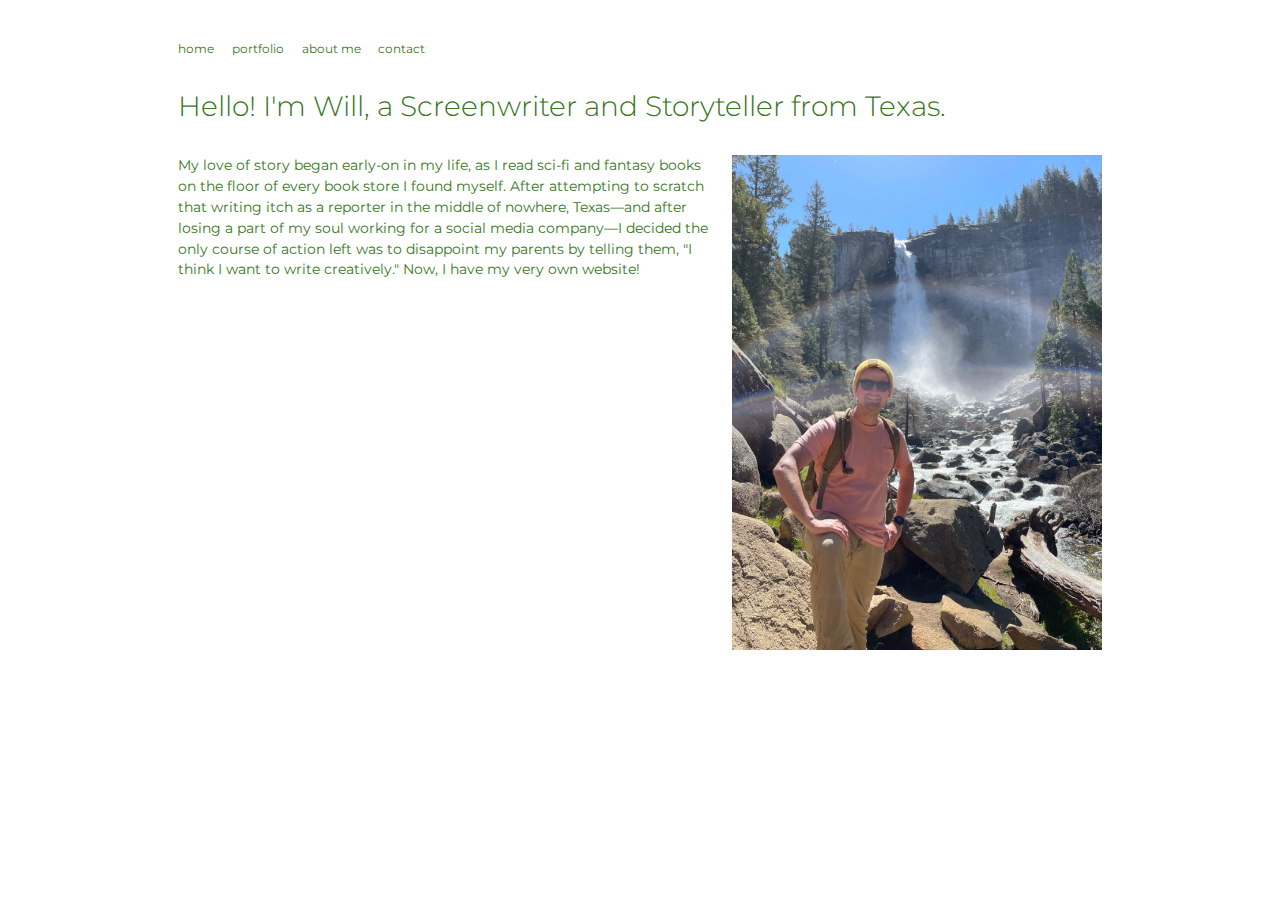
<file: index.html>
<!DOCTYPE html>
<html>
    <head>
        <title>Will DeWitt - Screenwriter, Storyteller</title>
        
        <meta charset="utf-8">
        <meta name="viewport" content="width=device-width, initial-scale=1">
                
        <meta property="og:title" content="Will Dewitt - Screenwriter, Storyteller">
        <meta property="og:type" content="website">
        <meta property="og:url" content="https://wdewitt.com">
        <meta property="og:description" content="Will DeWitt, a screenwriter and storyteller from Texas, calls this site his e-home. pen to creative writing opportunities, collaborations, contracts, and other parent-disappointing gigs.">
        <meta property="og:image" content="">
        <meta name="author" content="Colton Kvapil, coltonkvapil.com">

        <link rel="icon" href="/favicon.ico">
        <link rel="icon" href="/favicon.svg" type="image/svg+xml">
        <link rel="apple-touch-icon" href="/apple-touch-icon.png">
        
        <link rel="stylesheet" href="global.css">

    </head>
    
    <body>
		<div class="container">
            <nav></nav>
            <div class="header">
                <h2>Hello! I'm Will, a Screenwriter and Storyteller from Texas.</h2>
            </div>
            <div class="content">
                <div class="intro">My love of story began early-on in my life, as I read sci-fi and fantasy books on the floor of every book store I found myself. After attempting to scratch that writing itch as a reporter in the middle of nowhere, Texas—and after losing a part of my soul working for a social media company—I decided the only course of action left was to disappoint my parents by telling them, "I think I want to write creatively." Now, I have my very own website!</div>
                <div class="image"><img src="img/profile.png"/></div>
            </div>
        </div>
        
    
    </body>
    <script src="components/Nav.js"></script>
</html>
</file>
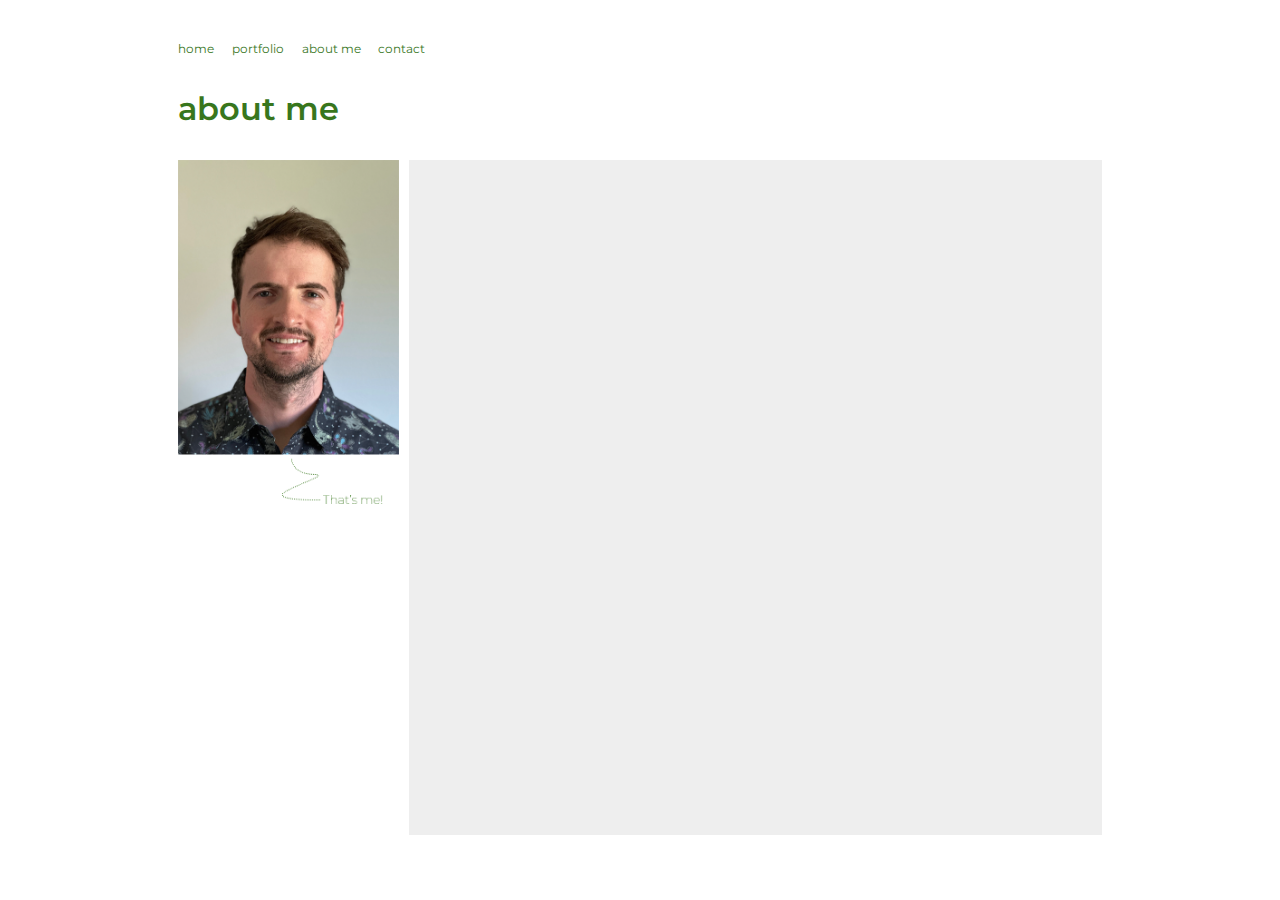
<file: about/index.html>
<!DOCTYPE html>
<html>
    <head>
        <title>Will DeWitt - Portfolio</title>
        
        <meta charset="utf-8">
        <meta name="viewport" content="width=device-width, initial-scale=1">
                
        <meta property="og:title" content="Will Dewitt - Portfolio">
        <meta property="og:type" content="website">
        <meta property="og:url" content="https://wdewitt.com/portfolio">
        <meta property="og:description" content="Will DeWitt, a screenwriter and storyteller from Texas, calls this site his e-home. pen to creative writing opportunities, collaborations, contracts, and other parent-disappointing gigs.">
        <meta property="og:image" content="">
        <meta name="author" content="Colton Kvapil, coltonkvapil.com">

        <link rel="icon" href="/favicon.ico">
        <link rel="icon" href="/favicon.svg" type="image/svg+xml">
        <link rel="apple-touch-icon" href="/apple-touch-icon.png">
        
        <link rel="stylesheet" href="../global.css">

    </head>

    </head>
    
    <body>
		<div class="container">
            <nav></nav>
            <div class="header">
                <h1>about me</h1>
            </div>
            <div class="content">
               <div class="about-pic">
                    <img src="../img/will-dewitt.png"/>
               </div>
               <div class="about-cv"></div>
            </div>
        </div>
        
    
    </body>
    <script src="../components/Nav.js"></script>
</html>
</file>
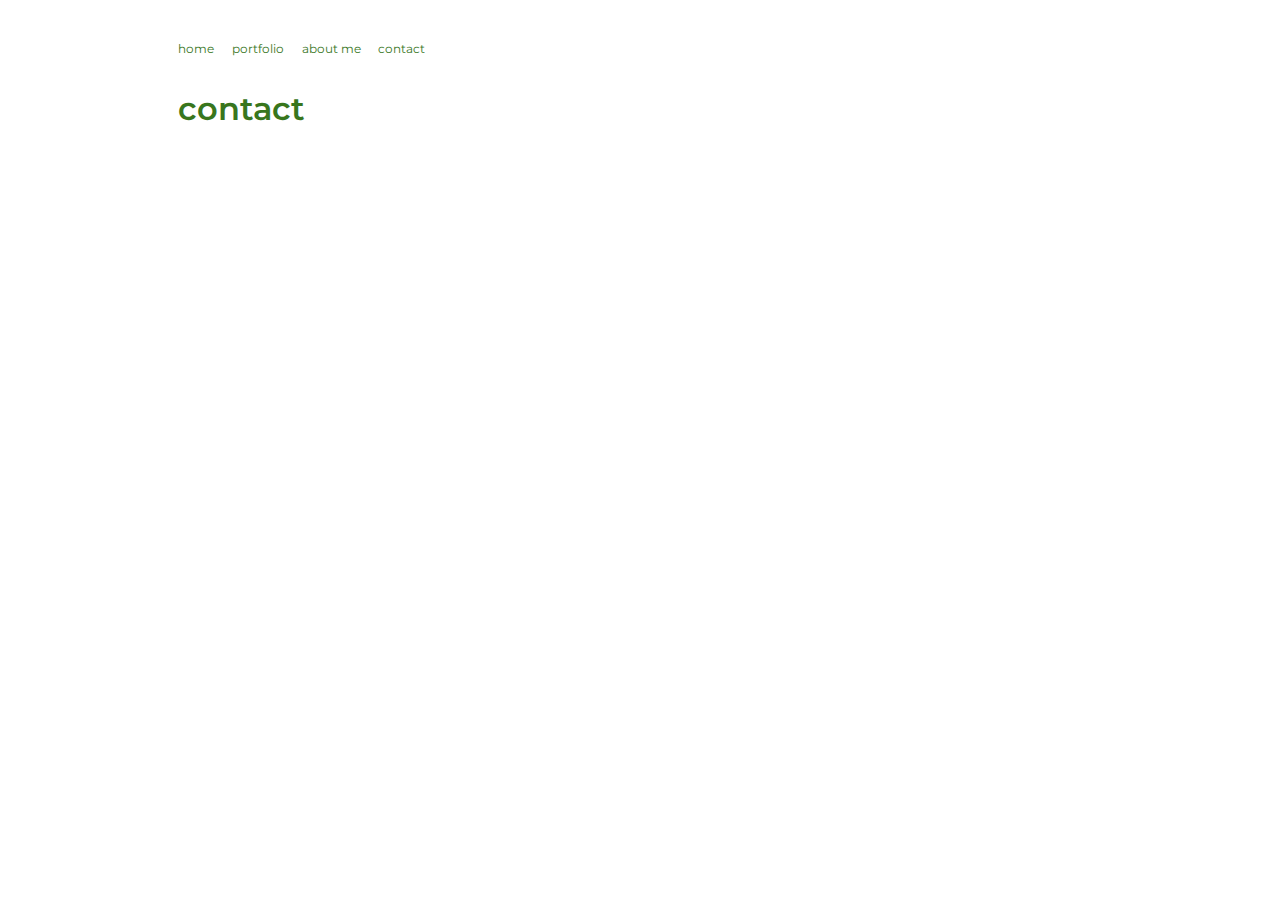
<file: contact/index.html>
<!DOCTYPE html>
<html>
    <head>
        <title>Will DeWitt - Portfolio</title>
        
        <meta charset="utf-8">
        <meta name="viewport" content="width=device-width, initial-scale=1">
                
        <meta property="og:title" content="Will Dewitt - Portfolio">
        <meta property="og:type" content="website">
        <meta property="og:url" content="https://wdewitt.com/portfolio">
        <meta property="og:description" content="Will DeWitt, a screenwriter and storyteller from Texas, calls this site his e-home. pen to creative writing opportunities, collaborations, contracts, and other parent-disappointing gigs.">
        <meta property="og:image" content="">
        <meta name="author" content="Colton Kvapil, coltonkvapil.com">

        <link rel="icon" href="/favicon.ico">
        <link rel="icon" href="/favicon.svg" type="image/svg+xml">
        <link rel="apple-touch-icon" href="/apple-touch-icon.png">
        
        <link rel="stylesheet" href="../global.css">

    </head>

    </head>
    
    <body>
		<div class="container">
            <nav></nav>
            <div class="header">
                <h1>contact</h1>
            </div>
            <div class="content">
               
            </div>
        </div>
        
    
    </body>
    <script src="../components/Nav.js"></script>
</html>
</file>
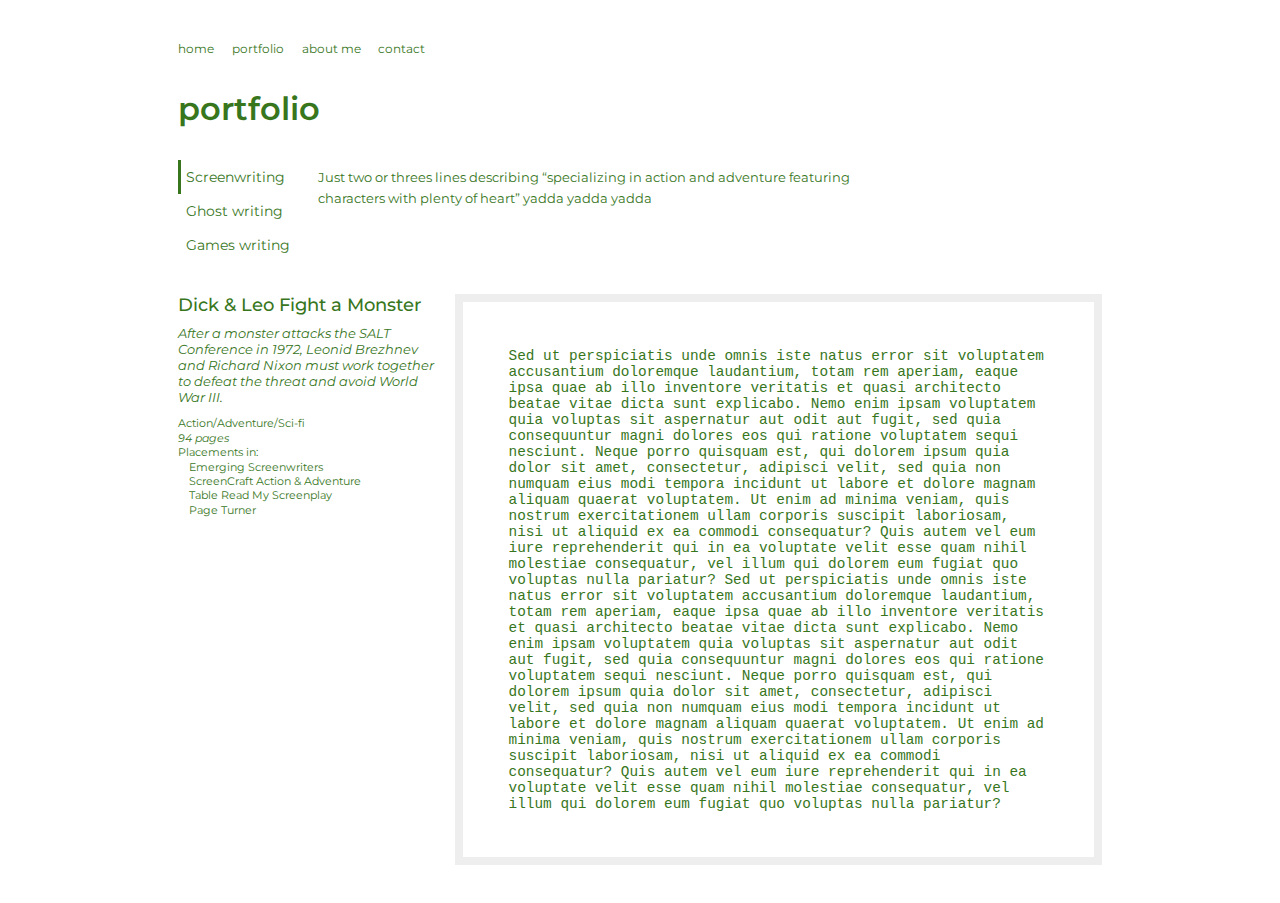
<file: portfolio/index.html>
<!DOCTYPE html>
<html>
    <head>
        <title>Will DeWitt - Portfolio</title>
        
        <meta charset="utf-8">
        <meta name="viewport" content="width=device-width, initial-scale=1">
                
        <meta property="og:title" content="Will Dewitt - Portfolio">
        <meta property="og:type" content="website">
        <meta property="og:url" content="https://wdewitt.com/portfolio">
        <meta property="og:description" content="Will DeWitt, a screenwriter and storyteller from Texas, calls this site his e-home. pen to creative writing opportunities, collaborations, contracts, and other parent-disappointing gigs.">
        <meta property="og:image" content="">
        <meta name="author" content="Colton Kvapil, coltonkvapil.com">

        <link rel="icon" href="/favicon.ico">
        <link rel="icon" href="/favicon.svg" type="image/svg+xml">
        <link rel="apple-touch-icon" href="/apple-touch-icon.png">
        
        <link rel="stylesheet" href="../global.css">

    </head>

    </head>
    
    <body>
		<div class="container">
            <nav></nav>
            <div class="header">
                <h1>portfolio</h1>
            </div>
            <div class="content">
                <div class="portfolio-header">
                    <div class="sub-nav">
                        <div class="nav-item active">Screenwriting</div>
                        <div class="nav-item">Ghost writing</div>
                        <div class="nav-item">Games writing</div>
                    </div>
                    <div class="intro">
                        <p>Just two or threes lines describing “specializing in action and adventure featuring characters with plenty of heart” yadda yadda yadda</p>
                    </div>
                </div>
                
                <div class="portfolio-content">
                    <div class="info">
                        <div class="title-stats" category="screen">
                            <h3>Dick & Leo Fight a Monster</h3>
                            <p class="description">After a monster attacks the SALT Conference in 1972, Leonid Brezhnev and Richard Nixon must work together to defeat the threat and avoid World War III.</p>
                            <p class="stats">Action/Adventure/Sci-fi<br>
                                <i>94 pages</i><br>
                                Placements in:<br>
                                    &emsp;Emerging Screenwriters<br>
                                    &emsp;ScreenCraft Action & Adventure<br>
                                    &emsp;Table Read My Screenplay<br>
                                    &emsp;Page Turner
                                </p>
                        </div>
                    </div>
                    <div class="artifacts">
                        <div class="artifact active" category="screen">
                            <div class="script">
                                Sed ut perspiciatis unde omnis iste natus error sit voluptatem accusantium doloremque laudantium, totam rem aperiam, eaque ipsa quae ab illo inventore veritatis et quasi architecto beatae vitae dicta sunt explicabo. Nemo enim ipsam voluptatem quia voluptas sit aspernatur aut odit aut fugit, sed quia consequuntur magni dolores eos qui ratione voluptatem sequi nesciunt. Neque porro quisquam est, qui dolorem ipsum quia dolor sit amet, consectetur, adipisci velit, sed quia non numquam eius modi tempora incidunt ut labore et dolore magnam aliquam quaerat voluptatem. Ut enim ad minima veniam, quis nostrum exercitationem ullam corporis suscipit laboriosam, nisi ut aliquid ex ea commodi consequatur? Quis autem vel eum iure reprehenderit qui in ea voluptate velit esse quam nihil molestiae consequatur, vel illum qui dolorem eum fugiat quo voluptas nulla pariatur?
                                Sed ut perspiciatis unde omnis iste natus error sit voluptatem accusantium doloremque laudantium, totam rem aperiam, eaque ipsa quae ab illo inventore veritatis et quasi architecto beatae vitae dicta sunt explicabo. Nemo enim ipsam voluptatem quia voluptas sit aspernatur aut odit aut fugit, sed quia consequuntur magni dolores eos qui ratione voluptatem sequi nesciunt. Neque porro quisquam est, qui dolorem ipsum quia dolor sit amet, consectetur, adipisci velit, sed quia non numquam eius modi tempora incidunt ut labore et dolore magnam aliquam quaerat voluptatem. Ut enim ad minima veniam, quis nostrum exercitationem ullam corporis suscipit laboriosam, nisi ut aliquid ex ea commodi consequatur? Quis autem vel eum iure reprehenderit qui in ea voluptate velit esse quam nihil molestiae consequatur, vel illum qui dolorem eum fugiat quo voluptas nulla pariatur?
                            </div>
                        </div>
                    </div>
                </div>
            </div>
        </div>
    </body>
    <script src="../components/Nav.js"></script>
</html>
</file>
<file: global.css>
@import url('https://fonts.googleapis.com/css2?family=Montserrat:ital,wght@0,100;0,200;0,300;0,400;0,500;0,600;0,700;0,800;0,900;1,100;1,200;1,300;1,400;1,500;1,600;1,700;1,800;1,900&display=swap');

:root{
    --color-primary: #38761d;
}


html{
    font-size: 16px;
    box-sizing: border-box;
}
body{
    font-family: 'Montserrat',sans-serif;
    color: var(--color-primary);
    margin: 0;
    background-color: #FFF;;
}

body *{
    box-sizing: border-box;
}

h1,h2,h3,h4{
    margin: 0;
}
h1{
    font-size: 2rem;
    font-weight: 600;
}
h2{
    font-size: 1.75rem;
    font-weight: 300;
}
h3{
    font-size: 1.125rem;
    font-weight: 500;
    padding: 0 0 10px 0;
}
p{
    padding: 0 0 10px 0;
    margin: 0;
    font-size: 0.8rem;
}

.container{
    padding: 3%;
    width: 100%;
    max-width: 1000px;
    min-width: 360px;
    margin: 0 auto;
    overflow: hidden;
}

nav ul{
    display: flex;
    list-style-type:none;
    align-items: center;    
    margin: 0;
    padding: 0;
}
nav ul li{
    flex-shrink: 0;
    padding: 0 1.1rem 0 0;
    margin: 0;
}
nav ul li a{
    text-decoration: none;
    color: inherit;
    font-size: 0.75rem;
    margin: 0;
}
nav ul li img{
    height: 45px;
    vertical-align: middle;
}
.header *{
    margin: 2rem 0;
}

.h-light{
    font-weight: 300;
}

.content{
    display: flex;
    flex-wrap: wrap;
    width: 100%;
    justify-content: space-between;
}
.content .intro{
    font-size: 0.9rem;
    line-height: 1.3rem;
    width: 60%;
    padding:0 20px 20px 0;
    flex-grow: 1;
}
.content .image{
    flex-grow: 1;
    width: 40%;
    min-width: 250px;
    max-width: 400px;
}
.content .image img{
    width: 100%;
}


.portfolio-header{
    display: flex;
}
.portfolio-header .sub-nav{
    margin: 0 20px 0 0;
    flex-grow: 0;
    min-width: 120px;
}
.portfolio-header .nav-item{
    font-size: 0.875rem;
    cursor:pointer;
    padding: 0.5rem 0 0.5rem 5px;
    border-left: 3px solid rgba(0,0,0,0);
    vertical-align: middle;
    &:hover{
        border-left: 3px solid var(--color-primary);
    }
    &.active{
        border-left: 3px solid var(--color-primary);
    }
}
.portfolio-header .intro{
    padding-top: 0.5rem;
    max-width: 600px;
    flex-grow: 1;
}

.portfolio-content{
    margin-top: 2rem;
    display: flex;
    flex-wrap: wrap;
}
.portfolio-content .info{
    min-width: 200px;
    flex-grow: 1;
    padding:0 10px 0 0;
    width: 30%;
}
.portfolio-content .artifacts{
    min-width: 320px;
    flex-grow: 2.333;
    width: 70%;
}

.portfolio-content .title-stats p.description{
    line-height: 1rem;
    font-style: italic;
}
.portfolio-content .title-stats p.stats{
    font-size: 0.7rem;
    line-height: 0.9rem;
}

.portfolio-content .artifacts .script{
    background-color: #FFF;
    border: 8px solid #EEE;
    padding: 7%;
    font-family: 'Courier New', Courier, monospace;
    font-size: 0.9rem;
    max-height: 75vh;
    overflow: scroll;
    &::-webkit-scrollbar {
        display: none;
      }
    -ms-overflow-style: none;  /* IE and Edge */
    scrollbar-width: none;  /* Firefox */
}

.content .about-pic{
    width: 25%;
    padding:0 10px 0 0;
    flex-grow: 1;
    min-width: 150px;
}
.content .about-pic img{
    width: 100%;
}
.content .about-cv{
    background-color: #eee;
    height: 75vh;
    width: 75%;
    min-width: 200px;
    max-height: 75vh;
    flex-grow: 1;
}
</file>
